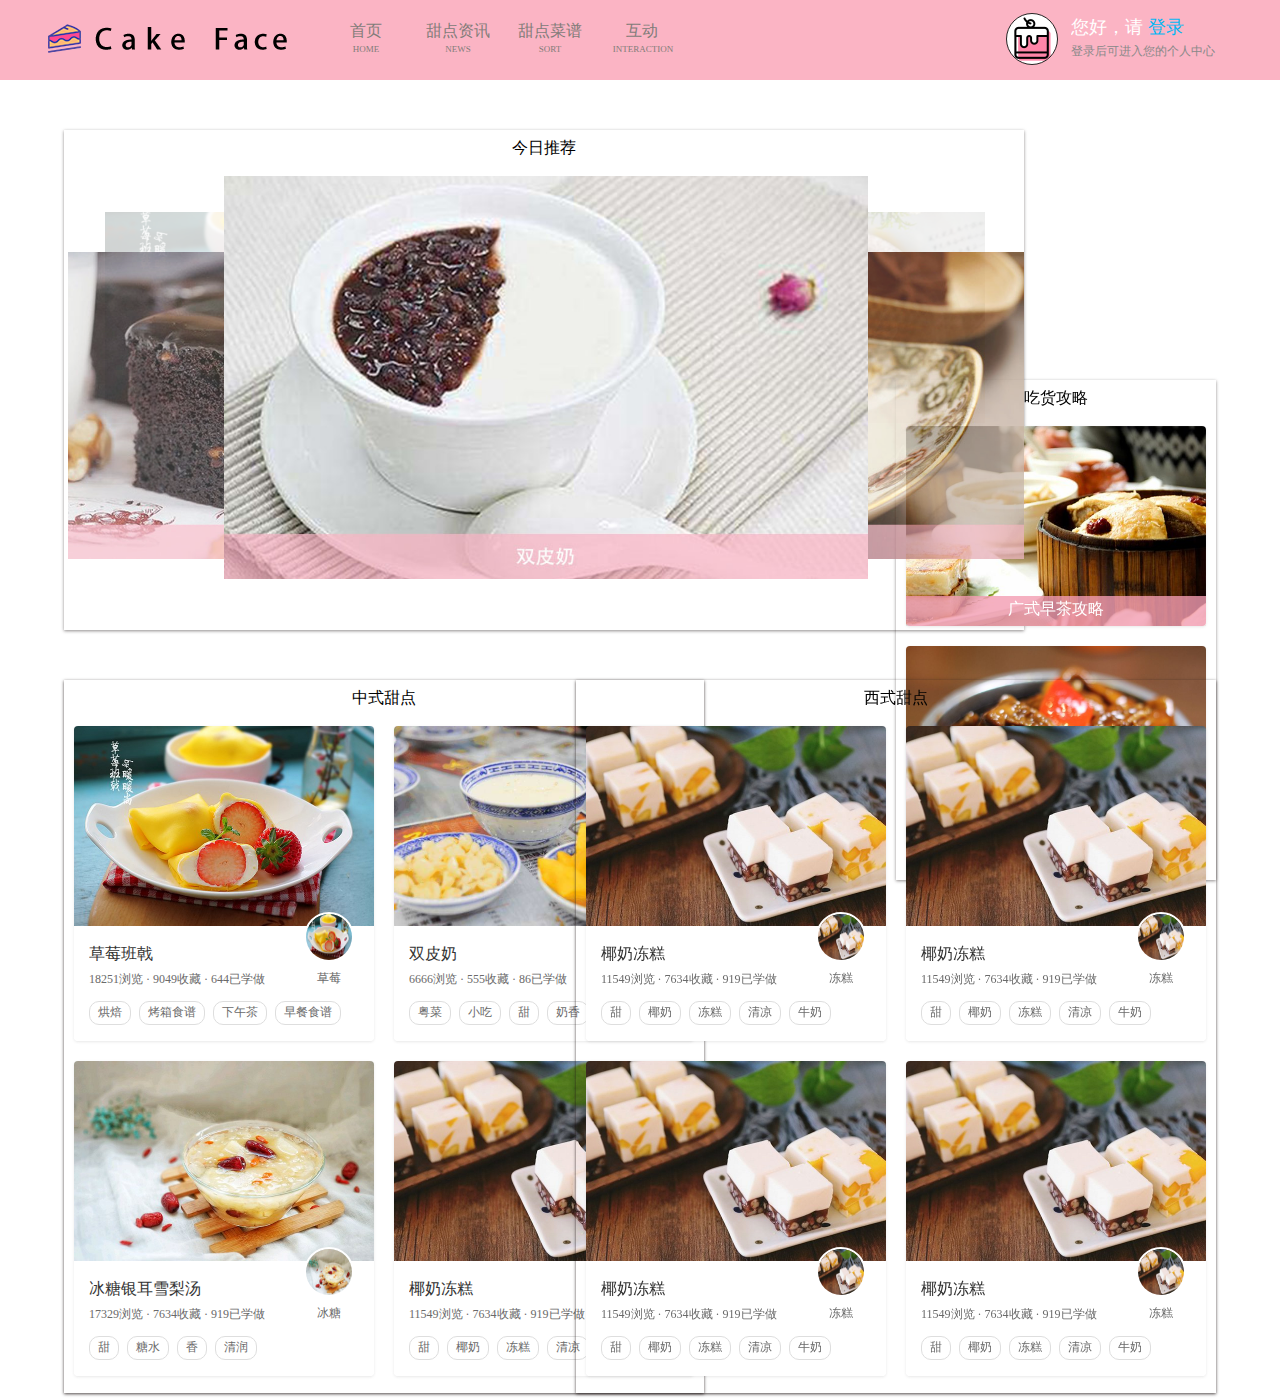
<file: index.html>
﻿<!DOCTYPE html>
<html lang="en">
<head>
    <meta charset="UTF-8">
    <title>主页面</title>
    <link rel="stylesheet" type="text/css" href="css/reset.css">
    <link rel="stylesheet" type="text/css" href="css/header.css">
    <link rel="stylesheet" type="text/css" href="css/news.css">
    <link rel="stylesheet" type="text/css" href="css/cookbox.css">
     <link rel="stylesheet" type="text/css" href="css/strat.css">
	<script src="js/jquery1.0.0.1.js"></script>
    <script src="js/js.js"></script>

	<script type="text/javascript">

	    // 互动 作者微信 显示关闭函数
	    function wxdialog() {
	        var wxdialog = document.getElementById("j-navwxdialog");
	        var overlay = document.getElementById("cakeface_overlay");
	        wxdialog.style.display="block";
	        overlay.style.display="block";
	    }
	    function wxclose() {
	        var wxdialog = document.getElementById("j-navwxdialog");
	        var overlay = document.getElementById("cakeface_overlay");
	        wxdialog.style.display="none";
	        overlay.style.display="none";
	    }

	    function logindialog() {
	        var logindialog = document.getElementById("div_login");
	        var overlay = document.getElementById("cakeface_overlay");
	        logindialog.style.display="block";
	        overlay.style.display="block";
	    }
	    function loginclose() {
	        var logindialog = document.getElementById("div_login");
	        var overlay = document.getElementById("cakeface_overlay");
	        logindialog.style.display="none";
	        overlay.style.display="none";
	    }
	</script>


</head>
	<body>
	    <div id="cakeface_topnav" class="cakeface_nav_container">
	        <div class="nav_main clearfix">

				<!-- logo -->
	    		<a href="index.html" title="cakeface官方网站" class="nav_logo" target="_blank">cakeface官方网站</a>
				
				<!-- 导航条 -->
	    		<div class="cakefacenav" id="cakefacenav">

					<!-- 首页 -->
		        	<div class="link_div">
		            	<a href="index.html"  id=" link_nav1" class="link_nav">
		                	<span>首页</span>
		                	<span class="link_nav_e">HOME</span>
		            	</a>
		        	</div>

					<!-- 资讯 -->
			        <div class="link_div">
			            <a href="#" id="link_nav2" class="link_nav" target="">
			                <span>甜点资讯</span>
			                <span class="link_nav_e">NEWS</span>
			            </a>
			            <div class="link_pop">
			                <a href="#" target="">今日推荐</a>
			                <a href="#" target="">吃货攻略</a>
			            </div>
			        </div>

			        <!-- 分类 -->
			        <div class="link_div">
			            <a href="#" class="link_nav" >
			                <span>甜点菜谱</span>
			                <span class="link_nav_e" style="margin-left: 0px;">SORT</span>
			            </a>
			            <div class="link_pop">
			                <a href="cndt.html" >中式甜点</a>
			                <a href="wtdt.html" >西式甜点</a>
			                <a href="#">其他</a>
			            </div>
			        </div>

			        <!-- 互动 -->
			        <div class="link_div">
			            <a href="#" id="" class="link_nav">
			                <span>互动</span>
			                <span class="link_nav_e">INTERACTION</span>
			            </a>
			            <div class="link_pop">
			                <a href="#" >吃货论坛</a>
			                <a href="#" id="j-navwxlink" onclick="wxdialog()">作者微信</a>
			            </div>
			        </div>
	    		</div>


	    		<!-- 用户 -->
		    	<div class="cakefaceuser" id="cakefaceuser">
			        <div class="info">
			            <i class="nav-avatar avatar-default"></i>
			                <div class="enter-box">
			                    <p class="name">
			                        <span>您好，请&nbsp;</span><a href="#" id="cakefaceSignIn" onclick="logindialog()">登录</a>
			                    </p>
			                    <span class="tt">登录后可进入您的个人中心</span>
			                </div>
			        </div>
			    </div>

			<!-- overlay -->
				<div id="cakeface_overlay"  style="display: none;">
				</div>
			</div>

			<!-- wx -->
			<div class="nav_wxdialog" id="j-navwxdialog" style="display:none;">
				<h4>扫一扫关注Cakeface官方微信公众平台</h4>
				<p>获取更多最新的Cakeface精彩资讯！</p>
				<ul>
				<li class="subscribe">
					<i></i>
					<span>cakeface官方微信服务号</span>
					</li>
				<li class="vservice">
					<i></i>
					<span>cakeface官方微信订阅号</span>
				</li>
				</ul>
				<a href="#" class="close"  onclick="wxclose()"></a>
			</div>			

			<!--login -->
			<div class="div_logindialog" id="div_login" style="display:none;">
				<h4>登录</h4>
				<form action="">
				</form>
				<a href="#" class="close" onclick="loginclose()"></a>
			</div>		
		</div>

		
		<div class="newsbox" id="newsbox">

		    <div class="wrap" id="wrap" >

			    <div>
					<h3 align="center" style="margin-top: 10px;">今日推荐</h3>
				</div>

		       	<div class="slide" id="slide">
		           <ul>
		               <!--五张图片-->
		               <li><a href="#"><img src="images/slidepic1.jpg" alt=""/></a></li>
		               <li><a href="#"><img src="images/slidepic2.jpg" alt=""/></a></li>
		               <li><a href="#"><img src="images/slidepic3.jpg" alt=""/></a></li>
		               <li><a href="#"><img src="images/slidepic4.jpg" alt=""/></a></li>
		               <li><a href="#"><img src="images/slidepic5.jpg" alt=""/></a></li>
		           </ul>
		           <!--左右切换按钮-->
		           <div class="arrow" id="arrow">
		               <a href="javascript:;" class="prev"></a>
		               <a href="javascript:;" class="next"></a>
		           </div>
		       	</div>
		    </div>


            <div class="strategy">
  				<div>
					<h3 align="center" style="margin-top: 10px;margin-bottom: 20px;">吃货攻略</h3>
				</div>

				<div id="container" class="clearfix">        

					<div class="st_box">
						<a href="#" class="st_pic" target="#">
					        <img src="images/广式早茶.jpg" alt="广式早茶">            
					    </a>
					    <div  class="mb_box" align="center">
					        <a class="st_name" target="#" href="#">广式早茶攻略</a>
					    </div>
					</div>
					<div class="st_box">
						<a href="#" class="st_pic" target="#">
					        <img src="images/老广州食记.jpg" alt="饕餮老广州食记">            
					    </a>
					    <div  class="mb_box" align="center">
					        <a class="st_name" target="#" href="#">饕餮老广州食记</a>
					    </div>
					</div>
				</div>

            </div>
		</div>

		<div class="sortbox" >

			<div id="cndtbox"  class="clearfix">
				<div >
		    		<h3 align="center" style="margin-top: 10px;margin-bottom: 20px;">中式甜点</h3>
		   	 	</div>
				<div class="cp_box">
				    <a href="https://home.meishichina.com/recipe-260106.html" class="cp_pic" target="_blank">
				        <img src="images/草莓班戟.jpg" alt="草莓班戟">           
				    </a>
				    <div  class="cp_msg">
				        <a class="cp_name" target="_blank" href="https://home.meishichina.com/recipe-260106.html">草莓班戟</a>
				        <p class="cp_cate">18251浏览 · 9049收藏 · 644已学做</p>
				        <a class="cp_author" target="_blank" href="#">
				            <img src="images/草莓班戟.jpg"/>            
				            草莓        
				        </a>
				        <div class="cp_tag">
							<a target="_blank" href="#">烘焙</a>
							<a target="_blank" href="#"">烤箱食谱</a>
							<a target="_blank" href="#"">下午茶</a>
							<a target="_blank" href="#"">早餐食谱</a>
							<a target="_blank" href="#"">宵夜</a>
							<a target="_blank" href="#"">单身食谱</a>
							<a target="_blank" href="#"">二人世界</a>
							<a target="_blank" href="#"">生日聚会</a>
							<a target="_blank" href="#"">西餐</a>
						</div>
				   	</div>
				</div>
				<div class="cp_box">
				    <a href="https://home.meishichina.com/recipe-16545.html" class="cp_pic" target="_blank">
				        <img src="images/双皮奶.jpg" alt="双皮奶"> 
				    </a>
				    <div  class="cp_msg">
				        <a class="cp_name" target="_blank" href="https://home.meishichina.com/recipe-16545.html">双皮奶</a>
				        <p class="cp_cate">6666浏览 · 555收藏 · 86已学做</p>
				        <a class="cp_author" target="_blank" href="#">
			            <img src="images/双皮奶.jpg"/>            
					            双皮双皮        
					    </a>
				        <div class="cp_tag">
							<a target="_blank" href="/caipu/甜品">粤菜</a>
							<a target="_blank" href="/caipu/小吃">小吃</a>
							<a target="_blank" href="/caipu/甜">甜</a>
							<a target="_blank" href="/caipu/香">奶香</a>
							<a target="_blank" href="/caipu/下午茶">下午茶</a>
							<a target="_blank" href="/caipu/朋友聚餐">朋友聚餐</a>
							<a target="_blank" href="/caipu/生日聚会">蒸</a>
							<a target="_blank" href="/caipu/拌">拌</a>

					    </div>
				    </div>
				</div>
				<div class="cp_box">
				    <a href="https://home.meishichina.com/recipe-90391.html" class="cp_pic" target="_blank">
				        <img src="images/冰糖银耳雪梨汤.jpg" alt="冰糖银耳雪梨汤">
					</a>
				    <div  class="cp_msg">
				        <a class="cp_name" target="_blank" href="https://home.meishichina.com/recipe-90391.html">冰糖银耳雪梨汤</a>
				        <p class="cp_cate">17329浏览 · 7634收藏 · 919已学做</p>
				        <a class="cp_author" target="_blank" href="#">
				            <img src="images/冰糖银耳雪梨汤.jpg"/>            
				            冰糖        
				        </a>
				        <div class="cp_tag">
							<a target="_blank" href="#">甜</a>
							<a target="_blank" href="#">糖水</a>
							<a target="_blank" href="#">香</a>
							<a target="_blank" href="#">清润</a>

				        </div>
				    </div>
				</div>
				<div class="cp_box">
				    <a href="https://home.meishichina.com/recipe-171741.html" target="_blank" class="cp_pic">
				        <img src="images/椰奶冻糕.jpg" alt="椰奶冻糕">
					</a>
				    <div  class="cp_msg">
				        <a class="cp_name" target="_blank" href="https://home.meishichina.com/recipe-171741.html">椰奶冻糕</a>
				        <p class="cp_cate">11549浏览 · 7634收藏 · 919已学做</p>
				        <a class="cp_author" target="_blank" href="#">
				            <img src="images/椰奶冻糕.jpg"/>            
				            冻糕        
				        </a>
				        <div class="cp_tag">
							<a target="_blank" href="#">甜</a>
							<a target="_blank" href="#">椰奶</a>
							<a target="_blank" href="#">冻糕</a>
							<a target="_blank" href="#">清凉</a>
							<a target="_blank" href="#">牛奶</a>
							<a target="_blank" href="#">美容</a>
							<a target="_blank" href="#">口感</a>
				        </div>
				    </div>
				</div>
			</div>

		    <div id="wtdtbox" class="clearfix">
			    <div >
			    	<h3 align="center" style="margin-top: 10px;margin-bottom: 20px;">西式甜点</h3>
				<div class="cp_box">
				    <a href="https://home.meishichina.com/recipe-171741.html" target="_blank" class="cp_pic">
				        <img src="images/椰奶冻糕.jpg" alt="椰奶冻糕">
					</a>
				    <div  class="cp_msg">
				        <a class="cp_name" target="_blank" href="https://home.meishichina.com/recipe-171741.html">椰奶冻糕</a>
				        <p class="cp_cate">11549浏览 · 7634收藏 · 919已学做</p>
				        <a class="cp_author" target="_blank" href="#">
				            <img src="images/椰奶冻糕.jpg"/>            
				            冻糕        
				        </a>
				        <div class="cp_tag">
							<a target="_blank" href="#">甜</a>
							<a target="_blank" href="#">椰奶</a>
							<a target="_blank" href="#">冻糕</a>
							<a target="_blank" href="#">清凉</a>
							<a target="_blank" href="#">牛奶</a>
							<a target="_blank" href="#">美容</a>
							<a target="_blank" href="#">口感</a>
				        </div>
				    </div>
				</div>				<div class="cp_box">
				    <a href="https://home.meishichina.com/recipe-171741.html" target="_blank" class="cp_pic">
				        <img src="images/椰奶冻糕.jpg" alt="椰奶冻糕">
					</a>
				    <div  class="cp_msg">
				        <a class="cp_name" target="_blank" href="https://home.meishichina.com/recipe-171741.html">椰奶冻糕</a>
				        <p class="cp_cate">11549浏览 · 7634收藏 · 919已学做</p>
				        <a class="cp_author" target="_blank" href="#">
				            <img src="images/椰奶冻糕.jpg"/>            
				            冻糕        
				        </a>
				        <div class="cp_tag">
							<a target="_blank" href="#">甜</a>
							<a target="_blank" href="#">椰奶</a>
							<a target="_blank" href="#">冻糕</a>
							<a target="_blank" href="#">清凉</a>
							<a target="_blank" href="#">牛奶</a>
							<a target="_blank" href="#">美容</a>
							<a target="_blank" href="#">口感</a>
				        </div>
				    </div>
				</div>				<div class="cp_box">
				    <a href="https://home.meishichina.com/recipe-171741.html" target="_blank" class="cp_pic">
				        <img src="images/椰奶冻糕.jpg" alt="椰奶冻糕">
					</a>
				    <div  class="cp_msg">
				        <a class="cp_name" target="_blank" href="https://home.meishichina.com/recipe-171741.html">椰奶冻糕</a>
				        <p class="cp_cate">11549浏览 · 7634收藏 · 919已学做</p>
				        <a class="cp_author" target="_blank" href="#">
				            <img src="images/椰奶冻糕.jpg"/>            
				            冻糕        
				        </a>
				        <div class="cp_tag">
							<a target="_blank" href="#">甜</a>
							<a target="_blank" href="#">椰奶</a>
							<a target="_blank" href="#">冻糕</a>
							<a target="_blank" href="#">清凉</a>
							<a target="_blank" href="#">牛奶</a>
							<a target="_blank" href="#">美容</a>
							<a target="_blank" href="#">口感</a>
				        </div>
				    </div>
				</div>				<div class="cp_box">
				    <a href="https://home.meishichina.com/recipe-171741.html" target="_blank" class="cp_pic">
				        <img src="images/椰奶冻糕.jpg" alt="椰奶冻糕">
					</a>
				    <div  class="cp_msg">
				        <a class="cp_name" target="_blank" href="https://home.meishichina.com/recipe-171741.html">椰奶冻糕</a>
				        <p class="cp_cate">11549浏览 · 7634收藏 · 919已学做</p>
				        <a class="cp_author" target="_blank" href="#">
				            <img src="images/椰奶冻糕.jpg"/>            
				            冻糕        
				        </a>
				        <div class="cp_tag">
							<a target="_blank" href="#">甜</a>
							<a target="_blank" href="#">椰奶</a>
							<a target="_blank" href="#">冻糕</a>
							<a target="_blank" href="#">清凉</a>
							<a target="_blank" href="#">牛奶</a>
							<a target="_blank" href="#">美容</a>
							<a target="_blank" href="#">口感</a>
				        </div>
				    </div>
				</div>				
		    </div>



		</div>


	</body>

</html>
</file>
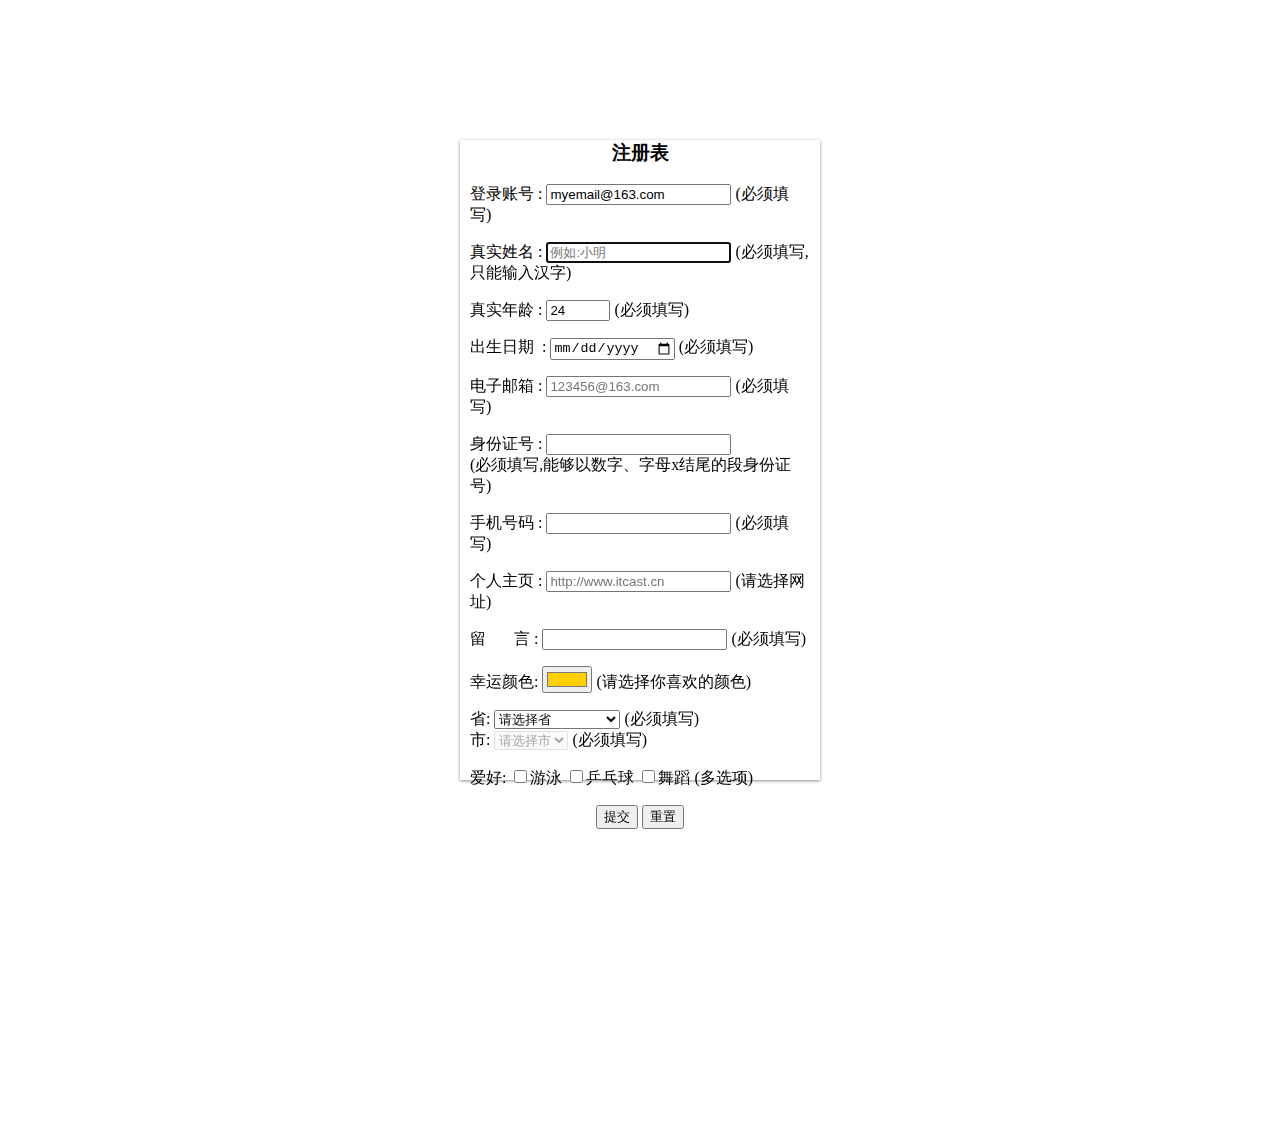
<file: dload - 副本.html>
﻿<!DOCTYPE html>
<html lang="en">
<head>
	<meta charset="UTF-8">
	<title>注册表</title>
	<style>
		html,body
		{
			font-size: 16px;
			font-family: "微软雅黑";
			width: 100%;
			height: 99%;
			margin: 0px;
			border: 0px;
		}
		#box{
			position: relative;
			width: 360px;
			height: 640px;
			left: 50%;
			top: 50%;
			margin-top: -320px;
			margin-left: -180px;
			box-shadow: 0 1px 3px rgba(34,25,25,0.5);
			-moz-box-shadow: 0 1px 2px rgba(34,25,25,0.5);
			-webkit-box-shadow: 0 1px 3px rgba(34,25,25,0.5);
		}

		form{
			margin: 10px;
		}
		
	</style>
	<script type="text/javascript">
                var arr = new Array(2);
                arr[0] = ["广东省","东莞市","广州市","中山市","深圳市","惠州市","江门市","珠海市","汕头市","佛山市","湛江市","河源市","肇庆市","潮州市","韶关市","揭阳市","阳江市","云浮市","茂名市","梅州市","汕尾市"];
                arr[1] = ["山东省","济南市","青岛市","临沂市","济宁市","菏泽市","烟台市","泰安市","淄博市","潍坊市","日照市","威海市","滨州市","东营市","聊城市","德州市","莱芜市","枣庄市"];
                arr[2] = ["江苏省","徐州市","盐城市","无锡市","南京市","南通市","连云港市","常州市","扬州市","镇江市","淮安市","泰州市","宿迁市"];
                arr[3] = ["河南省","郑州市","南阳市","新乡市","安阳市","洛阳市","信阳市","平顶山市","周口市","商丘市","开封市","焦作市","驻马店市","濮阳市","三门峡市","漯河市","许昌市","鹤壁市","济源市"];
                arr[4] = ["河北省","石家庄市","唐山市","保定市","邯郸市","邢台市","河北区","沧州市","秦皇岛市","张家口市","衡水市","廊坊市","承德市"];
                arr[5] = ["浙江省","温州市","宁波市","杭州市","台州市","嘉兴市","金华市","湖州市","绍兴市","舟山市","丽水市","衢州市"];
                arr[6] = ["陕西省","西安市","咸阳市","宝鸡市","汉中市","渭南市","安康市","榆林市","商洛市","延安市","铜川市"];
                arr[7] = ["湖南省","长沙市","邵阳市","常德市","衡阳市","株洲市","湘潭市","永州市","岳阳市","怀化市","郴州市","娄底市","益阳市","张家界市","湘西州"];
              	arr[8] = ["福建省","漳州市","泉州市","厦门市","福州市","莆田市","宁德市","三明市","南平市","龙岩市"];
              	arr[9] = ["云南省","昆明市","红河州","大理州","德宏州","曲靖市","昭通市","楚雄州","保山市","玉溪市","丽江地区","临沧地区","思茅地区","西双版纳州","怒江州","迪庆州"];
              	arr[10] = ["四川省","成都市","绵阳市","广元市","达州市","南充市","德阳市","广安市","阿坝州","巴中市","遂宁市","内江市","凉山州","攀枝花市","乐山市","自贡市","泸州市","雅安市","宜宾市","资阳市","眉山市","甘孜州"];
              	arr[11] = ["广西壮族自治区","贵港市","玉林市","北海市","南宁市","柳州市","桂林市","梧州市","钦州市","来宾市","河池市","百色市","贺州市","崇左市","防城港市"];
              	arr[12] = ["安徽省","芜湖市","合肥市","六安市","宿州市","阜阳市","安庆市","马鞍山市","蚌埠市","淮北市","淮南市","宣城市","黄山市","铜陵市","亳州市","池州市","巢湖市","滁州市"];
              	arr[13] = ["海南省","三亚市","海口市","琼海市","文昌市","东方市","昌江县","陵水县","乐东县","五指山市","保亭县","澄迈县","万宁市","儋州市","临高县","白沙县","定安县","琼中县","屯昌县"];
              	arr[14] = ["江西省","南昌市","赣州市","上饶市","吉安市","九江市","新余市","抚州市","宜春市","景德镇市","萍乡市","鹰潭市"];
              	arr[15] = ["湖北省","武汉市","宜昌市","襄樊市","荆州市","恩施州","孝感市","黄冈市","十堰市","咸宁市","黄石市","仙桃市","随州市","天门市","荆门市","潜江市","鄂州市","神农架林区"];
              	arr[16] = ["山西省","太原市","大同市","运城市","长治市","晋城市","忻州市","临汾市","吕梁市","晋中市","阳泉市","朔州市"];
              	arr[17] = ["辽宁省","大连市","沈阳市","丹东市","辽阳市","葫芦岛市","锦州市","朝阳市","营口市","鞍山市","抚顺市","阜新市","本溪市","盘锦市","铁岭市"];
              	arr[18] = ["台湾省","台北市","高雄市","台中市","新竹市","基隆市","台南市","嘉义市"];
              	arr[19] = ["黑龙江省","齐齐哈尔市","哈尔滨市","大庆市","佳木斯市","双鸭山市","牡丹江市","鸡西市","黑河市"," 绥化市","鹤岗市","伊春市","大兴安岭地区","七台河市"];
              	arr[20] = ["内蒙古自治区","赤峰市","包头市","通辽市","呼和浩特市","乌海市","鄂尔多斯市","呼伦贝尔市","兴安盟","巴彦淖尔盟","乌兰察布盟","锡林郭勒盟","阿拉善盟"];
                arr[21] = ["贵州省","贵阳市","黔东南州","黔南州","遵义市","黔西南州","毕节地区","铜仁地区","安抚市","六盘水市"];
                arr[22] = ["甘肃省","兰州市","天水市","庆阳市","武威市","酒泉市","张掖市","陇南地区","白银市","定西地区","平凉市","嘉峪关市","临夏回族自治州","金昌市","甘南州"];
                arr[23] = ["青海省","西宁市","海西州","海东地区","海北州","果洛州","玉树州","黄南藏族自治州"];
                arr[24] = ["新疆维吾尔自治区","乌鲁木齐市","伊犁州","昌吉州","石河子市","哈密地区","阿克苏地区","巴音郭楞州","喀什地区","塔城地区","和田地区","阿勒泰州","吐鲁番地区","阿拉尔市","博尔塔拉州","五家渠市","克孜勒苏州","图木舒克市"];
                arr[25] = ["西藏区","拉萨市","山南地区","林芝地区","日喀则地区","阿里地区","昌都地区","那曲地区"];
                arr[26] = ["吉林省","长春市","白山市","白城市","延边州","松原市","辽源市","通化市","四平市"];
                arr[27] = ["宁夏回族自治区","银川市","吴忠市","中卫市","石嘴山市","固原市"];
                arr[28] = ["北京市"];
                arr[29] = ["上海市"];
                arr[30] = ["香港特别行政区"];
                arr[31] = ["重庆市"];
                arr[32] = ["天津市"];
                arr[33] = ["澳门特别行政区"]
                
                function choose(val){
                    var city = document.getElementById("city");
                    var cityOp = city.getElementsByTagName("option");
                    city.disabled = false;
                    for (var i = 0; i < cityOp.length; i++) {
                        var op = cityOp[i];
                        city.removeChild(op);
                        i--;
                    }

                    for (var i = 0; i < arr.length; i++) {
                        var arr1 = arr[i];
                        var firstVal = arr1[0];
                        if(firstVal == val){
                            for (var j = 1; j < arr1.length; j++) {
                                var value = arr1[j];
                                var optionl = document.createElement("option");
                                var textl = document.createTextNode(value);
                                optionl.appendChild(textl);
                                city.appendChild(optionl);
                            }
                        }
                    }
                }
	</script>


</head>
<body>
	
	<div id="box" >
		<div>
			<h3 align="center">注册表</h3>
		</div>
	<form action="注册表.php" method="get">
			
				<p>
					<span class="span1">登录账号&nbsp;:</span>
					<input type="text" name="user_name" value="myemail@163.com" required>
					(必须填写)			
				</p>
				<p>
					<span class="span1">真实姓名&nbsp;:</span>
					<input type="text" name="real_name" pattern="^[\u4e00-\u9fa5]{0,}$" placeholder="例如:小明" required autofocus>
					(必须填写,只能输入汉字)			
				</p>
				<p>
					<span class="span1">真实年龄&nbsp;:</span>
					<input type="number" name="real_age" value="24" min="15" max="120" required>
					(必须填写)			
				</p>

				<p>
					<span class="span1">出生日期&nbsp;	:</span>
					<input type="date" name="birthday" value="1990-10-1" required>
					(必须填写)
				</p>
				<p>
					<span class="span1">电子邮箱&nbsp;:</span>
					<input type="email" name="myemail" placeholder="123456@163.com" required multiple>
					(必须填写)			
				</p>
				<p>
					<span class="span1">身份证号&nbsp;:</span>
					<input type="text" name="card" required pattern="^\d{8,18}|[0-9x]{8,18}|[0-9X]{8,18}?$">
					<br>(必须填写,能够以数字、字母x结尾的段身份证号)
				</p>

				<p>
					<span class="span1">手机号码&nbsp;:</span>
					<input type="tel" name="telephone" pattern="^\d{11}$" required>
					(必须填写)				
				</p>
				<p>
					<span class="span1">个人主页&nbsp;:</span>
					<input type="url" name="myurl" list="urllist" placeholder="http://www.itcast.cn" pattern="^http://([\w-]+\.)+[\w-]+(/[\w-./?%&=]*)?$">
					(请选择网址)
					<datalist id="urllist">
						<option>http://www.itcast.cn</option>
						<option>http://www.boxuegu.com</option>
						<option>http://www.w3school.com.cn</option>
					</datalist>
				</p>
				<p>
					<span class="span1">留&nbsp;&nbsp;&nbsp;&nbsp;&nbsp;&nbsp;&nbsp;言&nbsp;:</span>
					<input type="text" name="comments" required>
					(必须填写)			
				</p>

				<p class="lucky">
					<span class="span1">幸运颜色:</span>
					<input type="color" name="lovecolor" value="#fed000">
					(请选择你喜欢的颜色)
				</p>
				<p>
					<span class="span1">省:</span>
					<select id="province" name="province" onchange="choose(this.value)">
	            		<option value="0">请选择省</option>
	            		<option value="广东省">广东省</option>
	            		<option value="山东省">山东省</option>
	            		<option value="江苏省">江苏省</option>
	            		<option value="河南省">河南省</option>
	            		<option value="河北省">河北省</option>
	            		<option value="浙江省">浙江省</option>
	            		<option value="陕西省">陕西省</option>
	            		<option value="湖南省">湖南省</option>
	            		<option value="福建省">福建省</option>
	            		<option value="云南省">云南省</option>
	            		<option value="四川省">四川省</option>
	            		<option value="广西壮族自治区">广西壮族自治区</option>
	            		<option value="安徽省">安徽省</option>
	            		<option value="海南省">海南省</option>
	            		<option value="江西省">江西省</option>
	            		<option value="湖北省">湖北省</option>
	            		<option value="山西省">山西省</option>
	            		<option value="辽宁省">辽宁省</option>
	            		<option value="台湾省">台湾省</option>
	            		<option value="黑龙江省">黑龙江省</option>
	            		<option value="内蒙古自治区">内蒙古自治区</option>
						<option value="贵州省">贵州省</option>
						<option value="甘肃省">甘肃省</option>
						<option value="青海省">青海省</option>
						<option value="新疆维吾尔自治区">新疆维吾尔自治区</option>
						<option value="西藏区">西藏区</option>
						<option value="吉林省">吉林省</option>
						<option value="宁夏回族自治区">宁夏回族自治区</option>
	            		<option value="北京市">北京市</option>
	            		<option value="上海市">上海市</option>
	            		<option value="香港特别行政区">香港特别行政区</option>
	            		<option value="重庆市">重庆市</option>
	            		<option value="天津市">天津市</option>
	            		<option value="澳门特别行政区">澳门特别行政区</option>
	        		</select>
	        		(必须填写)
	        		<br>
	        		<span class="span1">市:</span>
	        		<select id="city" name="city" disabled="disabled">
	            		<option value="0">请选择市</option>
	        		</select>
	        		(必须填写)
				</p>
				<p class="hobby">
					<div id="hobby_div">
						<span class="span1" id="hobby1">爱好:</span>
						<input name="hobby[]" type="checkbox" value="游泳" />游泳
						<input name="hobby[]" type="checkbox" value="乒乓球"/>乒乓球
						<input name="hobby[]" type="checkbox" value="舞蹈"/>舞蹈
						<span class="span1" id="hobby2">(多选项)</span>
					</div>
				</p>


			<p class="btn" align="center">
				<input type="submit" value="提交">
				<input type="reset" value="重置">
			</p>
	</form>

	</div>




</body>
</html>
</file>
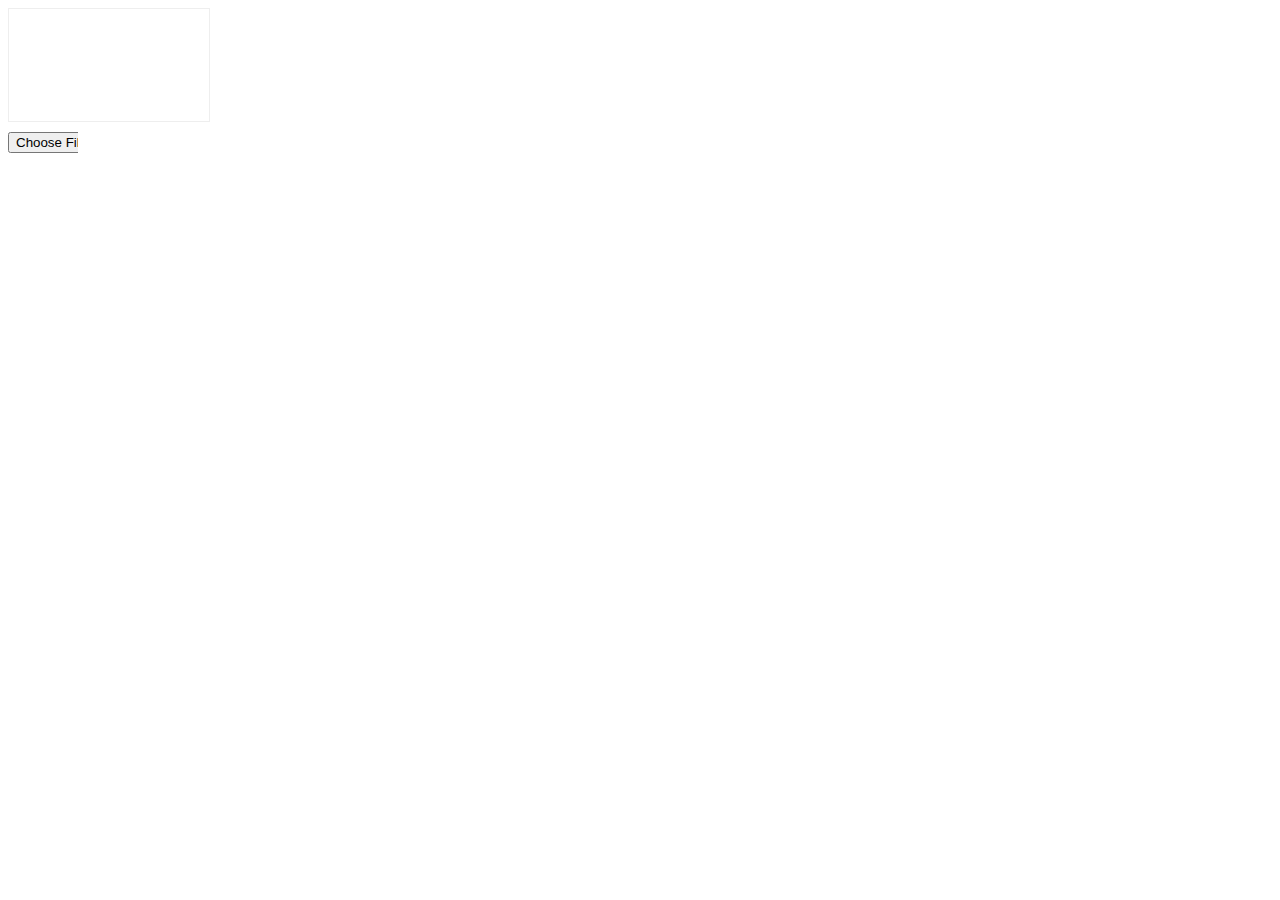
<file: upload.html>
﻿<!DOCTYPE html>
<html lang="en">
<head>
	<meta charset="UTF-8">
	<title>上传文件</title>
	<style type="text/css">
        #result{
            width: 200px;
            height:112px;
            border:1px solid #eee;
        }
        #result img{
            width: 200px;
        }
        input{
            width: 70px;
            margin-top: 10px;
        }
        @-moz-document url-prefix() { input { width:65px; } }/*单独对火狐进行设置*/
    </style>
</head>
<body>
    <div id = "result"></div>
    <input id="pic" type="file" name = 'pic' accept = "image/*" onchange = "selectFile()"/>
    <!-- <button onclick = "handIn()">提交</button> -->
    <script type="text/javascript">
        //var files = document.getElementById('pic').files;
        var form = new FormData();//通过HTML表单创建FormData对象
        var url = '127.0.0.1:8080/'
        function selectFile(){
            var files = document.getElementById('pic').files;
            console.log(files[0]);
            if(files.length == 0){
                return;
            }
            var file = files[0];
            //把上传的图片显示出来
            var reader = new FileReader();
            // 将文件以Data URL形式进行读入页面
            console.log(reader);
            reader.readAsBinaryString(file);
            reader.onload = function(f){
                var result = document.getElementById("result");
                var src = "data:" + file.type + ";base64," + window.btoa(this.result);
                result.innerHTML = '<img src ="'+src+'"/>';
            }
            console.log('file',file);
            ///////////////////
            form.append('file',file);
            console.log(form.get('file'));
        }
        //var xhr = new XMLHttpRequest();
        // function handIn(){
        //  console.log(form.get('file'));
        //  xhr.open("post", url, true);
        //  xhr.addEventListener("readystatechange", function() {  
        //      var result = xhr;  
        //      if (result.status != 200) { //error  
        //          console.log('上传失败', result.status, result.statusText, result.response);  
        //      }   
        //      else if (result.readyState == 4) { //finished  
        //          console.log('上传成功', result);  
        //      }  
        //  });   
        // }
    </script>	
</body>
</html>
</file>
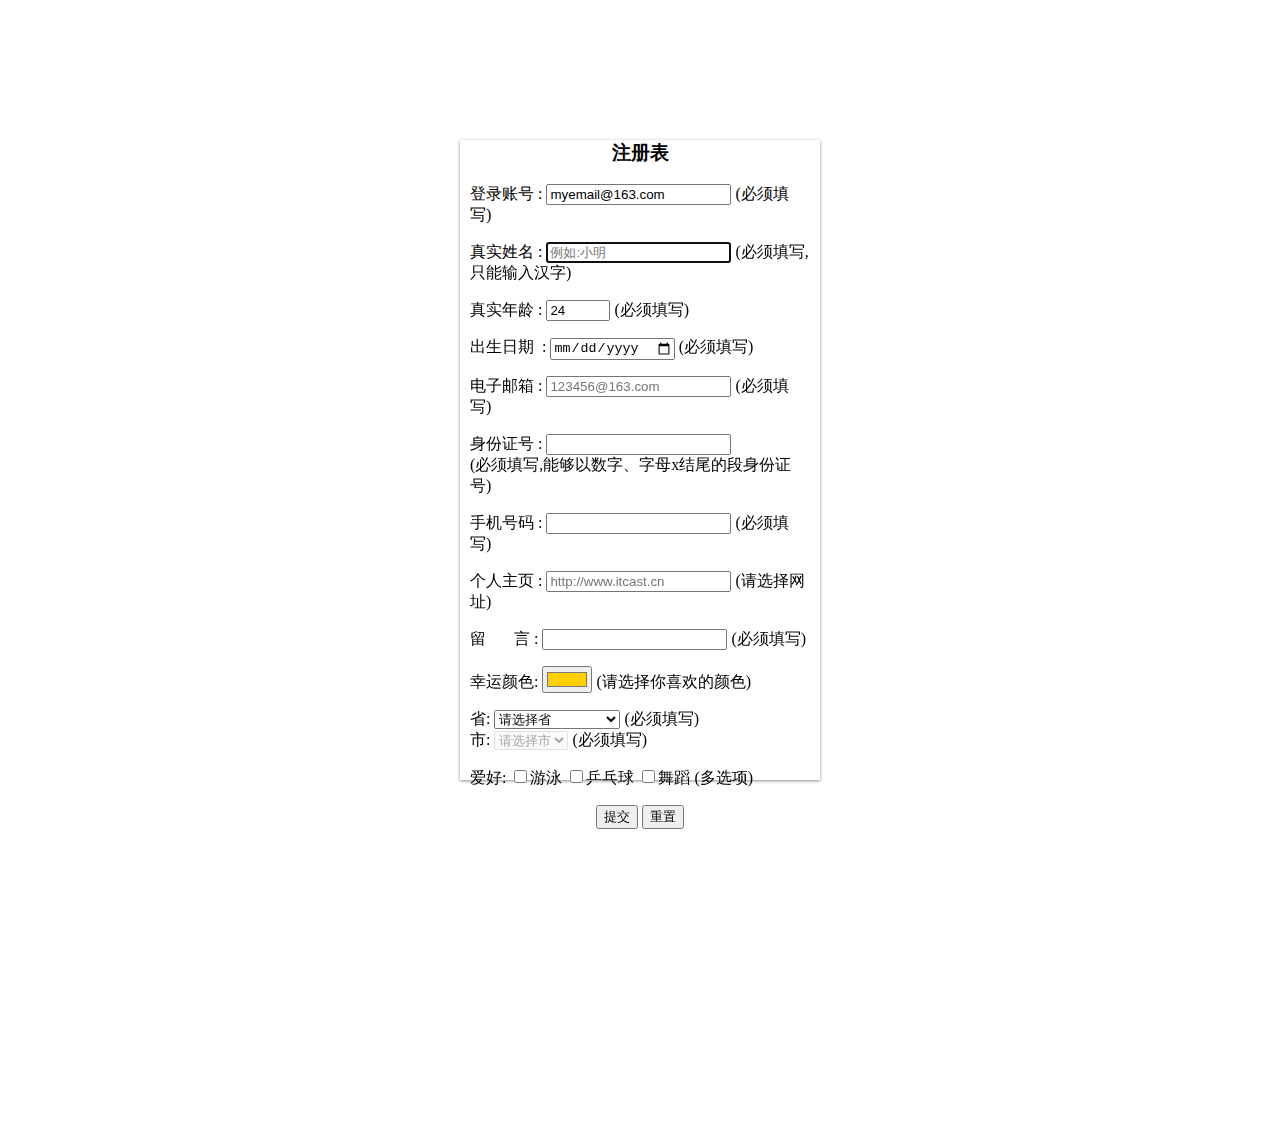
<file: 注册.html>
﻿<!DOCTYPE html>
<html lang="en">
<head>
	<meta charset="UTF-8">
	<title>注册表</title>
	<style>
		html,body
		{
			font-size: 16px;
			font-family: "微软雅黑";
			width: 100%;
			height: 99%;
			margin: 0px;
			border: 0px;
		}
		#box{
			position: relative;
			width: 360px;
			height: 640px;
			left: 50%;
			top: 50%;
			margin-top: -320px;
			margin-left: -180px;
			box-shadow: 0 1px 3px rgba(34,25,25,0.5);
			-moz-box-shadow: 0 1px 2px rgba(34,25,25,0.5);
			-webkit-box-shadow: 0 1px 3px rgba(34,25,25,0.5);
		}

		form{
			margin: 10px;
		}
		
	</style>
	<script type="text/javascript">
                var arr = new Array(2);
                arr[0] = ["广东省","东莞市","广州市","中山市","深圳市","惠州市","江门市","珠海市","汕头市","佛山市","湛江市","河源市","肇庆市","潮州市","韶关市","揭阳市","阳江市","云浮市","茂名市","梅州市","汕尾市"];
                arr[1] = ["山东省","济南市","青岛市","临沂市","济宁市","菏泽市","烟台市","泰安市","淄博市","潍坊市","日照市","威海市","滨州市","东营市","聊城市","德州市","莱芜市","枣庄市"];
                arr[2] = ["江苏省","徐州市","盐城市","无锡市","南京市","南通市","连云港市","常州市","扬州市","镇江市","淮安市","泰州市","宿迁市"];
                arr[3] = ["河南省","郑州市","南阳市","新乡市","安阳市","洛阳市","信阳市","平顶山市","周口市","商丘市","开封市","焦作市","驻马店市","濮阳市","三门峡市","漯河市","许昌市","鹤壁市","济源市"];
                arr[4] = ["河北省","石家庄市","唐山市","保定市","邯郸市","邢台市","河北区","沧州市","秦皇岛市","张家口市","衡水市","廊坊市","承德市"];
                arr[5] = ["浙江省","温州市","宁波市","杭州市","台州市","嘉兴市","金华市","湖州市","绍兴市","舟山市","丽水市","衢州市"];
                arr[6] = ["陕西省","西安市","咸阳市","宝鸡市","汉中市","渭南市","安康市","榆林市","商洛市","延安市","铜川市"];
                arr[7] = ["湖南省","长沙市","邵阳市","常德市","衡阳市","株洲市","湘潭市","永州市","岳阳市","怀化市","郴州市","娄底市","益阳市","张家界市","湘西州"];
              	arr[8] = ["福建省","漳州市","泉州市","厦门市","福州市","莆田市","宁德市","三明市","南平市","龙岩市"];
              	arr[9] = ["云南省","昆明市","红河州","大理州","德宏州","曲靖市","昭通市","楚雄州","保山市","玉溪市","丽江地区","临沧地区","思茅地区","西双版纳州","怒江州","迪庆州"];
              	arr[10] = ["四川省","成都市","绵阳市","广元市","达州市","南充市","德阳市","广安市","阿坝州","巴中市","遂宁市","内江市","凉山州","攀枝花市","乐山市","自贡市","泸州市","雅安市","宜宾市","资阳市","眉山市","甘孜州"];
              	arr[11] = ["广西壮族自治区","贵港市","玉林市","北海市","南宁市","柳州市","桂林市","梧州市","钦州市","来宾市","河池市","百色市","贺州市","崇左市","防城港市"];
              	arr[12] = ["安徽省","芜湖市","合肥市","六安市","宿州市","阜阳市","安庆市","马鞍山市","蚌埠市","淮北市","淮南市","宣城市","黄山市","铜陵市","亳州市","池州市","巢湖市","滁州市"];
              	arr[13] = ["海南省","三亚市","海口市","琼海市","文昌市","东方市","昌江县","陵水县","乐东县","五指山市","保亭县","澄迈县","万宁市","儋州市","临高县","白沙县","定安县","琼中县","屯昌县"];
              	arr[14] = ["江西省","南昌市","赣州市","上饶市","吉安市","九江市","新余市","抚州市","宜春市","景德镇市","萍乡市","鹰潭市"];
              	arr[15] = ["湖北省","武汉市","宜昌市","襄樊市","荆州市","恩施州","孝感市","黄冈市","十堰市","咸宁市","黄石市","仙桃市","随州市","天门市","荆门市","潜江市","鄂州市","神农架林区"];
              	arr[16] = ["山西省","太原市","大同市","运城市","长治市","晋城市","忻州市","临汾市","吕梁市","晋中市","阳泉市","朔州市"];
              	arr[17] = ["辽宁省","大连市","沈阳市","丹东市","辽阳市","葫芦岛市","锦州市","朝阳市","营口市","鞍山市","抚顺市","阜新市","本溪市","盘锦市","铁岭市"];
              	arr[18] = ["台湾省","台北市","高雄市","台中市","新竹市","基隆市","台南市","嘉义市"];
              	arr[19] = ["黑龙江省","齐齐哈尔市","哈尔滨市","大庆市","佳木斯市","双鸭山市","牡丹江市","鸡西市","黑河市"," 绥化市","鹤岗市","伊春市","大兴安岭地区","七台河市"];
              	arr[20] = ["内蒙古自治区","赤峰市","包头市","通辽市","呼和浩特市","乌海市","鄂尔多斯市","呼伦贝尔市","兴安盟","巴彦淖尔盟","乌兰察布盟","锡林郭勒盟","阿拉善盟"];
                arr[21] = ["贵州省","贵阳市","黔东南州","黔南州","遵义市","黔西南州","毕节地区","铜仁地区","安抚市","六盘水市"];
                arr[22] = ["甘肃省","兰州市","天水市","庆阳市","武威市","酒泉市","张掖市","陇南地区","白银市","定西地区","平凉市","嘉峪关市","临夏回族自治州","金昌市","甘南州"];
                arr[23] = ["青海省","西宁市","海西州","海东地区","海北州","果洛州","玉树州","黄南藏族自治州"];
                arr[24] = ["新疆维吾尔自治区","乌鲁木齐市","伊犁州","昌吉州","石河子市","哈密地区","阿克苏地区","巴音郭楞州","喀什地区","塔城地区","和田地区","阿勒泰州","吐鲁番地区","阿拉尔市","博尔塔拉州","五家渠市","克孜勒苏州","图木舒克市"];
                arr[25] = ["西藏区","拉萨市","山南地区","林芝地区","日喀则地区","阿里地区","昌都地区","那曲地区"];
                arr[26] = ["吉林省","长春市","白山市","白城市","延边州","松原市","辽源市","通化市","四平市"];
                arr[27] = ["宁夏回族自治区","银川市","吴忠市","中卫市","石嘴山市","固原市"];
                arr[28] = ["北京市"];
                arr[29] = ["上海市"];
                arr[30] = ["香港特别行政区"];
                arr[31] = ["重庆市"];
                arr[32] = ["天津市"];
                arr[33] = ["澳门特别行政区"]
                
                function choose(val){
                    var city = document.getElementById("city");
                    var cityOp = city.getElementsByTagName("option");
                    city.disabled = false;
                    for (var i = 0; i < cityOp.length; i++) {
                        var op = cityOp[i];
                        city.removeChild(op);
                        i--;
                    }

                    for (var i = 0; i < arr.length; i++) {
                        var arr1 = arr[i];
                        var firstVal = arr1[0];
                        if(firstVal == val){
                            for (var j = 1; j < arr1.length; j++) {
                                var value = arr1[j];
                                var optionl = document.createElement("option");
                                var textl = document.createTextNode(value);
                                optionl.appendChild(textl);
                                city.appendChild(optionl);
                            }
                        }
                    }
                }
	</script>


</head>
<body>
	
	<div id="box" >
		<div>
			<h3 align="center">注册表</h3>
		</div>
	<form action="https://pocket-pig.github.io/注册表.php" method="get">
			
				<p>
					<span class="span1">登录账号&nbsp;:</span>
					<input type="text" name="user_name" value="myemail@163.com" required>
					(必须填写)			
				</p>
				<p>
					<span class="span1">真实姓名&nbsp;:</span>
					<input type="text" name="real_name" pattern="^[\u4e00-\u9fa5]{0,}$" placeholder="例如:小明" required autofocus>
					(必须填写,只能输入汉字)			
				</p>
				<p>
					<span class="span1">真实年龄&nbsp;:</span>
					<input type="number" name="real_age" value="24" min="15" max="120" required>
					(必须填写)			
				</p>

				<p>
					<span class="span1">出生日期&nbsp;	:</span>
					<input type="date" name="birthday" value="1990-10-1" required>
					(必须填写)
				</p>
				<p>
					<span class="span1">电子邮箱&nbsp;:</span>
					<input type="email" name="myemail" placeholder="123456@163.com" required multiple>
					(必须填写)			
				</p>
				<p>
					<span class="span1">身份证号&nbsp;:</span>
					<input type="text" name="card" required pattern="^\d{8,18}|[0-9x]{8,18}|[0-9X]{8,18}?$">
					<br>(必须填写,能够以数字、字母x结尾的段身份证号)
				</p>

				<p>
					<span class="span1">手机号码&nbsp;:</span>
					<input type="tel" name="telephone" pattern="^\d{11}$" required>
					(必须填写)				
				</p>
				<p>
					<span class="span1">个人主页&nbsp;:</span>
					<input type="url" name="myurl" list="urllist" placeholder="http://www.itcast.cn" pattern="^http://([\w-]+\.)+[\w-]+(/[\w-./?%&=]*)?$">
					(请选择网址)
					<datalist id="urllist">
						<option>http://www.itcast.cn</option>
						<option>http://www.boxuegu.com</option>
						<option>http://www.w3school.com.cn</option>
					</datalist>
				</p>
				<p>
					<span class="span1">留&nbsp;&nbsp;&nbsp;&nbsp;&nbsp;&nbsp;&nbsp;言&nbsp;:</span>
					<input type="text" name="comments" required>
					(必须填写)			
				</p>

				<p class="lucky">
					<span class="span1">幸运颜色:</span>
					<input type="color" name="lovecolor" value="#fed000">
					(请选择你喜欢的颜色)
				</p>
				<p>
					<span class="span1">省:</span>
					<select id="province" name="province" onchange="choose(this.value)">
	            		<option value="0">请选择省</option>
	            		<option value="广东省">广东省</option>
	            		<option value="山东省">山东省</option>
	            		<option value="江苏省">江苏省</option>
	            		<option value="河南省">河南省</option>
	            		<option value="河北省">河北省</option>
	            		<option value="浙江省">浙江省</option>
	            		<option value="陕西省">陕西省</option>
	            		<option value="湖南省">湖南省</option>
	            		<option value="福建省">福建省</option>
	            		<option value="云南省">云南省</option>
	            		<option value="四川省">四川省</option>
	            		<option value="广西壮族自治区">广西壮族自治区</option>
	            		<option value="安徽省">安徽省</option>
	            		<option value="海南省">海南省</option>
	            		<option value="江西省">江西省</option>
	            		<option value="湖北省">湖北省</option>
	            		<option value="山西省">山西省</option>
	            		<option value="辽宁省">辽宁省</option>
	            		<option value="台湾省">台湾省</option>
	            		<option value="黑龙江省">黑龙江省</option>
	            		<option value="内蒙古自治区">内蒙古自治区</option>
						<option value="贵州省">贵州省</option>
						<option value="甘肃省">甘肃省</option>
						<option value="青海省">青海省</option>
						<option value="新疆维吾尔自治区">新疆维吾尔自治区</option>
						<option value="西藏区">西藏区</option>
						<option value="吉林省">吉林省</option>
						<option value="宁夏回族自治区">宁夏回族自治区</option>
	            		<option value="北京市">北京市</option>
	            		<option value="上海市">上海市</option>
	            		<option value="香港特别行政区">香港特别行政区</option>
	            		<option value="重庆市">重庆市</option>
	            		<option value="天津市">天津市</option>
	            		<option value="澳门特别行政区">澳门特别行政区</option>
	        		</select>
	        		(必须填写)
	        		<br>
	        		<span class="span1">市:</span>
	        		<select id="city" name="city" disabled="disabled">
	            		<option value="0">请选择市</option>
	        		</select>
	        		(必须填写)
				</p>
				<p class="hobby">
					<div id="hobby_div">
						<span class="span1" id="hobby1">爱好:</span>
						<input name="hobby[]" type="checkbox" value="游泳" />游泳
						<input name="hobby[]" type="checkbox" value="乒乓球"/>乒乓球
						<input name="hobby[]" type="checkbox" value="舞蹈"/>舞蹈
						<span class="span1" id="hobby2">(多选项)</span>
					</div>
				</p>


			<p class="btn" align="center">
				<input type="submit" value="提交">
				<input type="reset" value="重置">
			</p>
	</form>

	</div>




</body>
</html>
</file>
<file: css/header.css>
﻿
		.cakeface_nav_container {
		    width: 100%;
		    height: 80px;
		    background: url(../img/cakeface.home.nav.bg1.png) center top no-repeat;
		    color: #827c79;
		    font: 16px/16px 'Microsoft YaHei';
		}


		.cakeface_nav_container,
		.nav_main .cakefacenav .link_div
		{
		    -moz-box-sizing: content-box;  /*Firefox3.5+*/
		    -webkit-box-sizing: content-box; /*Safari3.2+*/
		    -o-box-sizing: content-box; /*Opera9.6*/
		    -ms-box-sizing: content-box; /*IE8*/
		    box-sizing: content-box; /*W3C*/
		}
		
		.cakeface_nav_container a,
		.cakeface_nav_container a:hover {
		    text-decoration: none;
		}

		.nav_main {
		    height: 100%;
		    width: 1200px;
		    margin: 0 auto;
		}


		/*左上角图标logo*/
		.nav_main .nav_logo,
		.nav_main .cakefacenav {
		    float: left;
		}

		.nav_main .nav_logo {
		    display: block;
		    width: 260px;
		    height: 40px;
		    margin-top: 20px;
		    margin-right: 20px;
		    text-indent: -1000px;
		    background: url(../img/cakeface.home.log1.png) center top no-repeat;
		}

		.nav_main_loged .nav_logo {
		    margin-right: 20px;
		}



		/*nav link*/
		.nav_main .cakefacenav .link_div {
		    position: relative;
		    float: left;
		    padding: 23px 7px;
		    text-align: center;
		    width: 78px;
		}

		
		.nav_main .cakefacenav .link_div a {
		    display: block;/*	link_div衍生出内边框*/
		    font-size: 15px;
		    color: #827c79;
		}


		/*link_div hover 背景框框*/
		.nav_main .cakefacenav .link_div:hover {
		    background: url(../img/cakeface.home.nav.hover.bg.png) top center no-repeat;
		    background-size: cover;
		}

		/*link_div hover 显示pop框*/
		.nav_main .cakefacenav .link_div:hover .link_pop {
		    display: block;
		    z-index: 1001;
		}

		/*link_div hover 蓝色高亮*/
		.nav_main .cakefacenav .link_div:hover .link_nav {
		    color: #00c0ff;
		}

		.nav_main .cakefacenav .link_div span {
		    display: block;
		    font-size: 16px;
		}

		.nav_main .cakefacenav .link_div .link_nav_e {
		    margin-top: 2px;
		    font-size: 12px;
		    line-height: 16px;
		    -webkit-transform: scale(0.75);
		    -moz-transform: scale(0.75);
		    -ms-transform: scale(0.75);
		    transform: scale(0.75);
		}

		.nav_main .cakefacenav .link_div .link_pop {
		    display: none;
		    position: absolute;
		    top: 70px;
		    left: 0;
		    padding-top: 10px;
		    width: 100%;
		    height: 239px;
		    font-size: 15px;
		    line-height: 30px;
		    text-align: center;
		    background: url(../img/cakeface.home.submenu.bg.png) top center no-repeat;
		    background-size: cover;
		}

		/*标签蓝色*/
		.nav_main .cakefacenav .link_div .link_pop a:hover {
		    color: #00c0ff;
		}


		/*
		 *  user login
		 */
		.nav_main .cakefaceuser {
		    float: right;
		    width: 234px;
		    height: 100%;
		    margin-right: 0;
		    color: #ccc;
		    position: relative;
		}

		.nav_main .cakefaceuser .info {
		    padding-left: 65px;
		    height: 100%;
		}

		.nav_main .cakefaceuser .info-st {
		    padding: 3px 0 0 60px;
		    height: 100%;
		}

		.nav_main .cakefaceuser .nav-avatar {
		    position: absolute;
		    width: 50px;
		    height: 50px;
		    left: 0;
		    top: 13px;
		    border-radius: 50%;
		    border: 1px solid #262323;
		    background-color: #101215;
		    box-sizing: content-box;
		}
		.nav_main .cakefaceuser .info-st .nav-avatar {
		    left: -10px;
		}

		.nav_main .cakefaceuser .avatar-default {
		   /* background-color: #101215;*/
		   background-color: white;
		    background-image: url('../img/蛋糕_1.png');
		   /* background-position: 100px 100px;*/
			background-size: contain;

		}
		.nav_main .cakefaceuser .enter-box{
		    margin-top: 17px;
		    display: block;
		}
		.nav_main .cakefaceuser .info-st .enter-box {
		    margin-top: 16px;
		}
		.nav_main_loged .nav_main .cakefaceuser .enter-box,
		.nav_main.nav_main_loged .cakefaceuser .enter-box{
		    margin-top: 20px;
		}
		.nav_main_loged .nav_main .cakefaceuser .info-st .enter-box,
		.nav_main.nav_main_loged .cakefaceuser .info-st .enter-box {
		    margin-top: 16px;
		}

		.nav_main .cakefaceuser .enter-box b{
		    font-weight: 400;
		    font-family: 'Microsoft YaHei';
		}
		.nav_main .cakefaceuser .name {
		    font-size: 18px;
		    color: #00b7f4;
		    line-height: 1.2;
		    text-overflow:ellipsis;
		    overflow:hidden;
		    white-space:nowrap;
		    margin: 0;
		    margin-bottom: 3px;
		}
		.nav_main_loged .nav_main .cakefaceuser .name,
		.nav_main.nav_main_loged .cakefaceuser .name{
		    margin-bottom: 0;
		}
		.nav_main .cakefaceuser .info-st .name {
		    font-size: 14px;
		    font-family: "Microsoft YaHei",Verdana,Geneva,sans-serif,\5b8b\4f53;
		}
		.nav_main .cakefaceuser .name span{
		    color: #fff;
		    font-family: "Microsoft YaHei",Verdana,Geneva,sans-serif,\5b8b\4f53;
		}
		.nav_main .cakefaceuser .name .name-info{
		    display: block;
		    margin-bottom: 8px;
		}
		.nav_main .cakefaceuser .name a {
		    color: #00b7f4;
		}
		.nav_main .cakefaceuser .name a:hover {
		    text-decoration: underline;
		}
		.nav_main .cakefaceuser .tt {
		    font-size: 12px;
		    color: #898989;
		    padding: 0;
		    line-height: 1.5;
		    font-family: "Microsoft YaHei",Verdana,Geneva,sans-serif,\5b8b\4f53;
		}

		.nav_wxdialog {
		    position: fixed;
		    z-index: 1004;
		    width: 620px;
		    height: 385px;
		    left: 50%;
		    top: 50%;
		    margin: -192px 0 0 -310px;
		    background: #2a282c url(../img/navwx_bg.jpg) no-repeat top center;
		    text-align: center;
		    color: #fff;
		}

		.nav_wxdialog h4 {
		    font-size: 20px;
		    font-weight: bold;
		    margin: 54px 0 14px 0;
		}

		.nav_wxdialog p {
		    font-size: 16px;
		    margin-bottom: 45px;
		    color: #999999;
		}

		.nav_wxdialog li {
		    display: inline-block;
		    width: 156px;
		    height: 196px;
		    margin: 0 20px;
		}

		.nav_wxdialog li i {
		    display: block;
		    width: 156px;
		    height: 156px;
		    background-color: #fff;
		}

		.nav_wxdialog .subscribe i {
		    background-image: url(../img/navwx_subscribe1.png);
		}

		.nav_wxdialog .vservice i {
		    background-image: url(../img/navwx_vservice1.png);
		}

		.nav_wxdialog li span {
		    font-size: 14px;
		    line-height: 40px;
		}

		.nav_wxdialog .close {
		    position: absolute;
		    width: 60px;
		    height: 60px;
		    background: #3c2728;
		    right: -61px;
		    top: 0;
		}

		.nav_wxdialog .close:after {
		    content: '';
		    display: block;
		    width: 60px;
		    height: 60px;
		    background: url(../img/navwx_close.png);
		    opacity: 0.6;
		}

		.nav_wxdialog .close:hover:after {
		    opacity: 1;
		}

		#cakeface_overlay {
		    background-color: #000;
		    display: none;
		    height: 100% !important;
		    left: 0;
		    position: fixed;
		    top: 0;
		    bottom: 0;
		    right: 0;
		    width: 100%;
		    opacity: 0.7;
		    filter: alpha(opacity=70);
		    z-index: 1003;
		}

		.div_logindialog {
		    position: fixed;
		    z-index: 1004;
		    width: 365px;
		    height: 525px;
		    left: 50%;
		    top: 50%;
   			margin-left: -182.5px;
    		margin-top: -262.5px;
		    background: #2a282c url(../img/navwx_bg.jpg) no-repeat top center;
		    text-align: center;
		    color: #fff;
		}

		.div_logindialog h4 {
		    font-size: 20px;
		    font-weight: bold;
		    margin: 54px 0 14px 0;
		}

		.div_logindialog .close {
		    position: absolute;
		    width: 60px;
		    height: 60px;
		    background: #3c2728;
		    right: -61px;
		    top: 0;
		}
		

		.div_logindialog .close:after {
		    content: '';
		    display: block;
		    width: 60px;
		    height: 60px;
		    background: url(../img/navwx_close.png);
		    opacity: 0.6;
		}

		.div_logindialog .close:hover:after {
		    opacity: 1;
		}
</file>
<file: css/news.css>
﻿@charset "UTF-8";

.newsbox{
width:100%;
height:600px;

position:relative;
}

.wrap{
    width:960px;
    height:500px;
    position: relative;
    margin-left:5%;
    top:50%;
    margin-top:-250px;
    float:left;
box-shadow: 0 1px 3px rgba(34,25,25,0.1);
-moz-box-shadow: 0 1px 2px rgba(34,25,25,0.1);
-webkit-box-shadow: 0 1px 3px rgba(34,25,25,0.5);
}
.slide {
    height:400px;
    position: relative;
}
.slide li{
    position: absolute;
    left:160px;
    top:0;
}
.slide li img{
    width:100%;
}
.arrow{
    opacity: 0;
}
.prev,.next{
    width:76px;
    height:112px;
    position: absolute;
    top:50%;
    margin-top:-56px;
    background: url(../images/prev.png) no-repeat;
    z-index: 99;
}
.next{
    right:0;
    background-image: url(../images/next.png);
}

#container{margin:auto;width:350px;}

.strategy{
	width:320px;
	height:500px;
	position:relative;
	top:50%;
	margin-top:-250px;
	right:5%;
	float:right;
	box-shadow: 0 1px 3px rgba(34,25,25,0.1);
	-moz-box-shadow: 0 1px 2px rgba(34,25,25,0.1);
	-webkit-box-shadow: 0 1px 3px rgba(34,25,25,0.5);
}
</file>
<file: css/cookbox.css>
﻿@charset "UTF-8";

.cp_box{
width: 300px;
margin-bottom: 20px;
float:left;
margin-left:10px;
margin-right:10px;
box-shadow: 0 1px 3px rgba(34,25,25,0.1);
-moz-box-shadow: 0 1px 2px rgba(34,25,25,0.1);
-webkit-box-shadow: 0 1px 3px rgba(34,25,25,0.1);
border-radius:4px;}

.cp_pic{
width: 300px;
height:200px;
position: relative;
display: block;}

.cp_pic img{
width: 300px;
height:200px;
display: block;
border-top-left-radius: 4px;
border-top-right-radius: 4px;}

.cp_msg{
width: 270px;
padding:15px;
position: relative;
background: #fff;
border-bottom-left-radius: 4px;
border-bottom-right-radius: 4px;}

.cp_msg .cp_name{
font-size: 16px;
color: #333;
line-height: 26px;
width:214px;
display:block;
text-overflow:ellipsis;
white-space: nowrap;
overflow: hidden;}

.cp_msg .cp_name:hover{color:#ed585c;}

.cp_cate{
color: #6a6a6a;
font-size: 12px;
padding-right:62px;
padding-bottom:10px;
line-height: 24px;
text-overflow:ellipsis;
white-space: nowrap;
overflow: hidden;}

.cp_msg .cp_author{
width:60px;
height:82px;
position: absolute;
right: 15px;
top: -14px;
overflow: hidden;
display: block;}

.cp_author img{
width: 46px;
height:46px;
border-radius: 46px;
border: 2px solid #fff;
display: block;
margin: auto;}


.cp_author{
color: #6a6a6a;
font-size: 12px;
line-height: 32px;
text-align: center;
text-overflow:ellipsis;
white-space: nowrap;
overflow: hidden;}

.cp_author:hover{color: #6b6b6b;text-decoration: underline;}

.cp_tag{
height: 25px;
overflow: hidden;}
 
.cp_tag a{
display: inline-block;
border: 1px solid #dedede;
border-radius: 10px;
font-size: 12px;
color: #6a6a6a;
padding:2px 8px;
margin-right: 4px;
margin-bottom: 4px;
height: 18px;
line-height: 16px;}

.cp_tag a:hover{color:#ed585c;text-decoration:none;}

#container{margin:auto;width:350px;}
#container_wt{margin:auto;width:1280px;}
#container_cn{margin:auto;width:1280px;}


#cndtbox{

width:640px;
height:99%;
float:left;
position:relative;
left:5%;
box-shadow: 0 1px 3px rgba(34,25,25,0.1);
-moz-box-shadow: 0 1px 2px rgba(34,25,25,0.1);
-webkit-box-shadow: 0 1px 3px rgba(34,25,25,0.8);
}

#wtdtbox{

width:640px;
height:99%;
float:right;
position:relative;
right:5%;
box-shadow: 0 1px 3px rgba(34,25,25,0.1);
-moz-box-shadow: 0 1px 2px rgba(34,25,25,0.1);
-webkit-box-shadow: 0 1px 3px rgba(34,25,25,0.8);
}

.sortbox{
width:100%;
height:720px;
marigin-top:10px;

}
</file>
<file: css/strat.css>
﻿@charset "UTF-8";

.st_box{
width: 300px;
margin-bottom: 20px;
float:left;
margin-left:10px;
margin-right:10px;
position:relative;
box-shadow: 0 1px 3px rgba(34,25,25,0.1);
-moz-box-shadow: 0 1px 2px rgba(34,25,25,0.1);
-webkit-box-shadow: 0 1px 3px rgba(34,25,25,0.1);
border-radius:4px;
}

.st_pic{
width: 300px;
height:200px;
position: relative;
display: block;}

.st_pic img{
width: 300px;
height:200px;
display: block;
border-top-left-radius: 4px;
border-top-right-radius: 4px;}

.mb_box{
width: 300px;
height:30px;
position: absolute;    
bottom: 0; 
background-color: rgba(242,156,177,0.8);    
border-bottom-left-radius: 4px;
border-bottom-right-radius: 4px;}

.mb_box .st_name{
font-size: 16px;
color: white;
line-height: 26px;
width:214px;
display:block;
text-overflow:ellipsis;
white-space: nowrap;
overflow: hidden;}

.mb_box .st_name:hover{color:black;}
</file>
